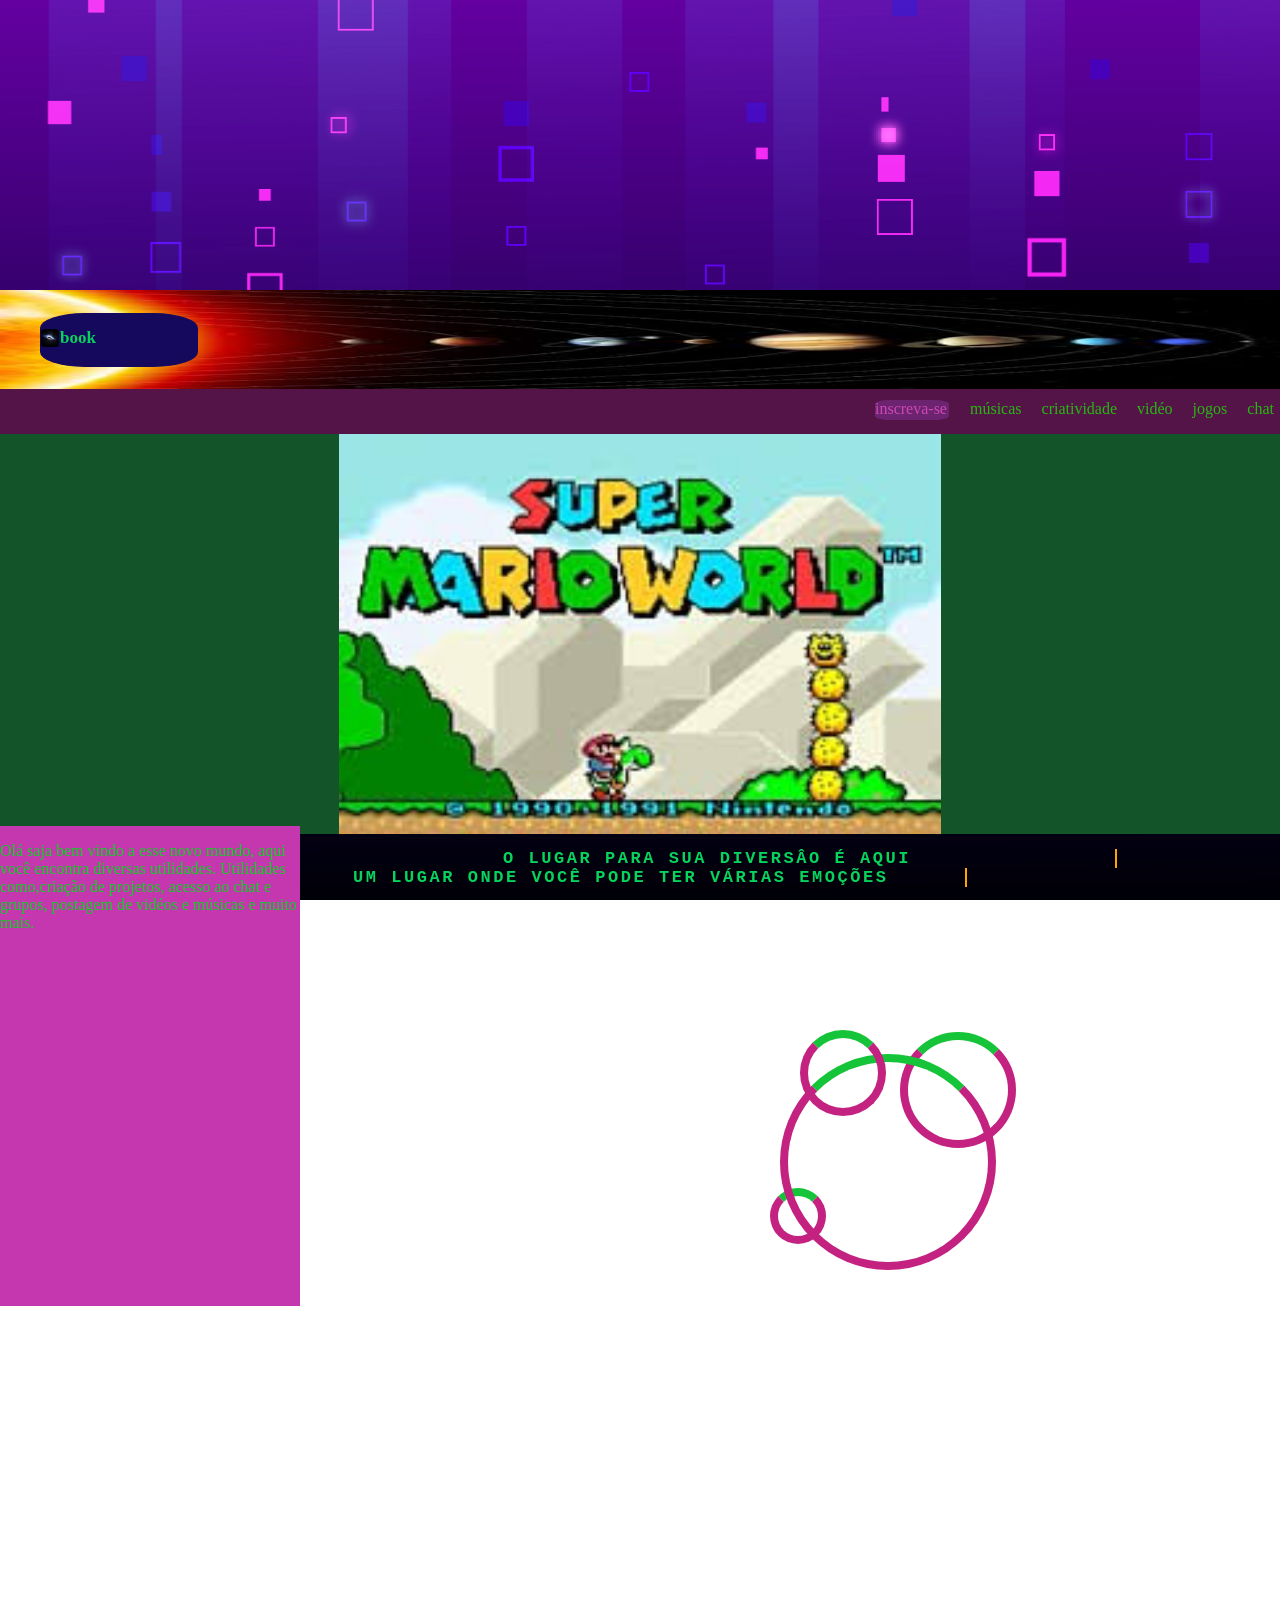
<file: index.html>
<!DOCTYPE html>
<html lang="pt-br">
<head>
    <meta charset="UTF-8">
    <meta name="viewport" content="width=device-width, initial-scale=1.0">
    <link rel="stylesheet" href="estilo.css">
    <title>Document</title>
</head>
<body>

    <div class="pai1">
      <div class="filhaA">
        <img class="imagemA" src="images (1).jpg" alt="">
        

      </div>
       
        <div class="filha">
            <a href="produtos.html">
              
              
              <h1>book</h1>
              <img class="imagem" src="download (1).jpg" alt="">
            </a>
            
          </div>
        
        <div class="filha1">
            
            <nav>
                <ul>
                    <a href="produtos1.html">

                        <li>músicas</li>
                    </a>
                    <a href="produtos2.html">

                        <li>criatividade</li>
                    </a>
                    <a href="produtos3.html">

                        <li>vidéo</li>
                    </a>
                    <a href="produtos4.html">

                        <li>jogos</li>
                    </a>
                    <a href="produtos5.html"> 

                        <li>chat</li>
                    </a>
                    <a href="produtos6.html">

                        <li>grupo</li>
                      </a>
                    </ul>
            </nav>
            
        </div>
        <div class="filha2">
            <a href="produtos7.html">
              
              
              <p>inscreva-se</p>
            </a>
            
          </div>    
          <div class="pista">
            <div class="quadrado"></div>
          </div>

          <div class="estrada">
          <span class="seta-viajante">➔</span>
          </div>
        <div class="slider-container">
          <div class="slider-track">
    <!-- Suas Imagens -->
    <img src="download (2).jpg" alt="1">
    <img src="download (3).jpg" alt="2">
    <img src="images (1).jpg" alt="3">
    <!-- Repetição para o loop não dar "pulo" -->
    <img src="download (2).jpg" alt="1">
    <img src="download (3).jpg" alt="2">
  </div>
</div>

        
        
        
        
            
            
            <div class="filha4">
                <div class="typewriter">
              <h1 >O LUGAR PARA SUA DIVERSÂO É AQUI
                
            </h1>
            

            </div>
            
            <style>
              .typewriter h1 {
                font-family: monospace;
                overflow: hidden; 
                border-right: .15em solid orange; /* O cursor */
                white-space: nowrap; 
                margin: 0 auto; 
                letter-spacing: .15em; 
                animation: 
                  typing 3.5s steps(30, end),
                  blink-caret .5s step-end infinite;
                width: 20ch; /* Quantidade de caracteres */
              }
            
              @keyframes typing {
                from { width: 0 }
                to { width: 22ch }
              }
            
              @keyframes blink-caret {
                from, to { border-color: transparent }
                50% { border-color: orange }
              }
            </style>
            
                
            
            
            
            
          </div>
             <div class="filha5">
                <div class="typewriter">
              <h1>UM LUGAR ONDE VOCÊ PODE TER VÁRIAS EMOÇÕES
                
            </h1>
            

            </div>
            <div class="loader"></div>
             <div class="loader1"></div>
              <div class="loader2"></div>
               <div class="loader3"></div>
            

            
            <style>
              .typewriter h1 {
                font-family: monospace;
                overflow: hidden; 
                border-right: .15em solid orange; /* O cursor */
                white-space: nowrap; 
                margin: 0 auto; 
                letter-spacing: .15em; 
                animation: 
                  typing 3.5s steps(30, end),
                  blink-caret .5s step-end infinite;
                width: 60ch; /* Quantidade de caracteres */
              }
            
              @keyframes typing {
                from { width: 0 }
                to { width: 22ch }
              }
            
              @keyframes blink-caret {
                from, to { border-color: transparent }
                50% { border-color: orange }
              }
            </style>


            
            
            
                
            
            
            
            
            </div>
            
            
            
            
            
                        

        <div class="filha3">

            <div class="container">
    <p class="texto-movendo">Olá saja bem vindo a esse novo mundo, aqui você encontra diversas utilidades.        
        Utilidades como,criação de projetos, acesso ao chat e grupos, postagem de vidéos e músicas e muito mais.
    </p>    
</div>    

        </div>
        <!DOCTYPE html>
<html>
<head>
<style>
  body {
    background-image: url('3226135.jpg');
    background-size: cover;
    background-repeat: no-repeat;
    background-position: center;
    background-attachment: fixed;
    height: 100vh; /* Garante que o body ocupe a altura toda */
    margin: 0;
  }
</style>
</head>
<body>
  <h1></h1>
</body>
</html>

        
    </div>
        
</body>
</html>
</file>
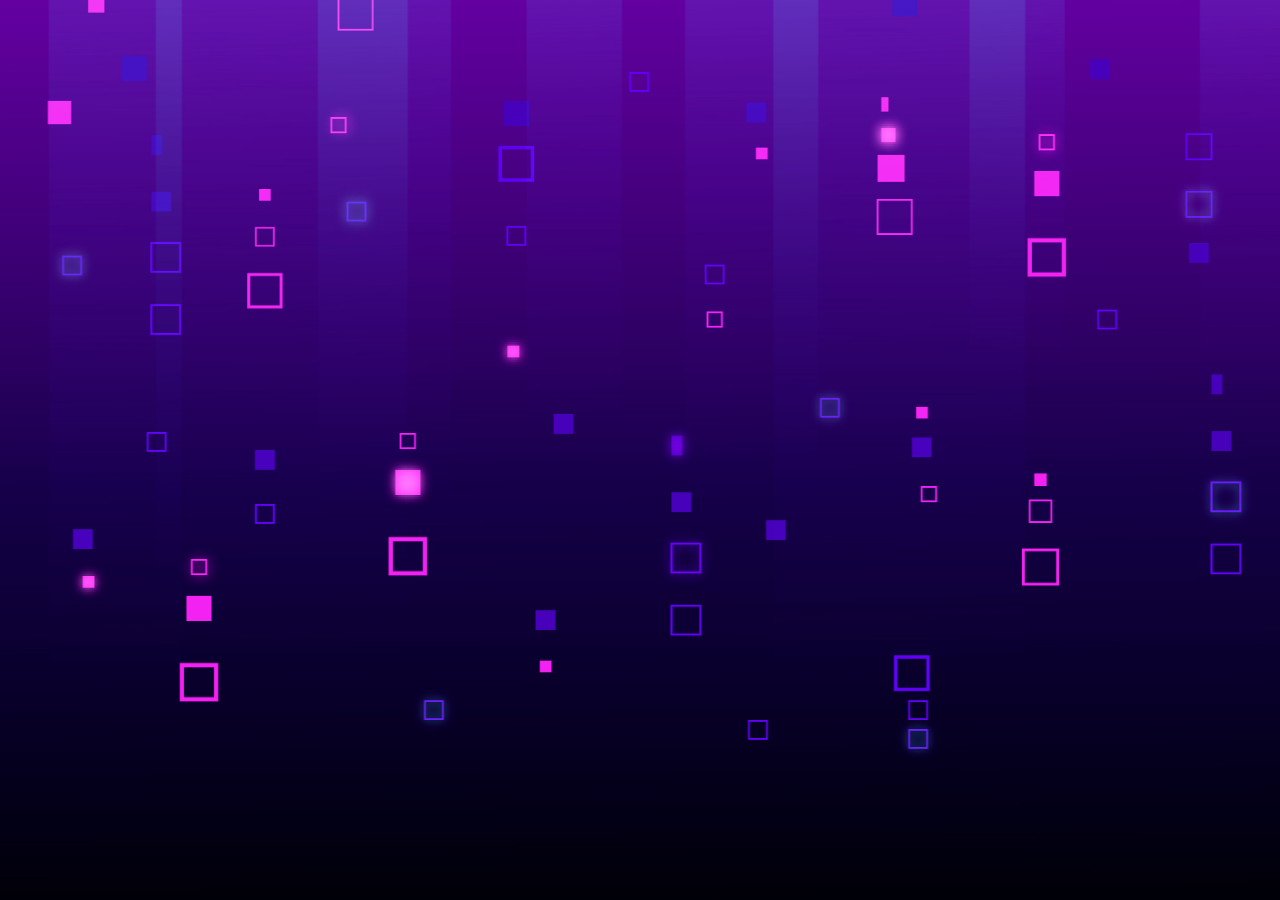
<file: produtos.html>
<!DOCTYPE html>
<html lang="pr-br">
<head>
    <meta charset="UTF-8">
    <meta name="viewport" content="width=device-width, initial-scale=1.0">
    <link rel="stylesheet" href="stylo.css">
    <title>Document</title>
</head>
<body>
    <style>
  body {
    background-image: url('3226135.jpg');
    background-size: cover;
    background-repeat: no-repeat;
    background-position: center;
    background-attachment: fixed;
    height: 100vh; /* Garante que o body ocupe a altura toda */
    margin: 0;
  }
</style>
    
    
    
</body>
</html>
</file>
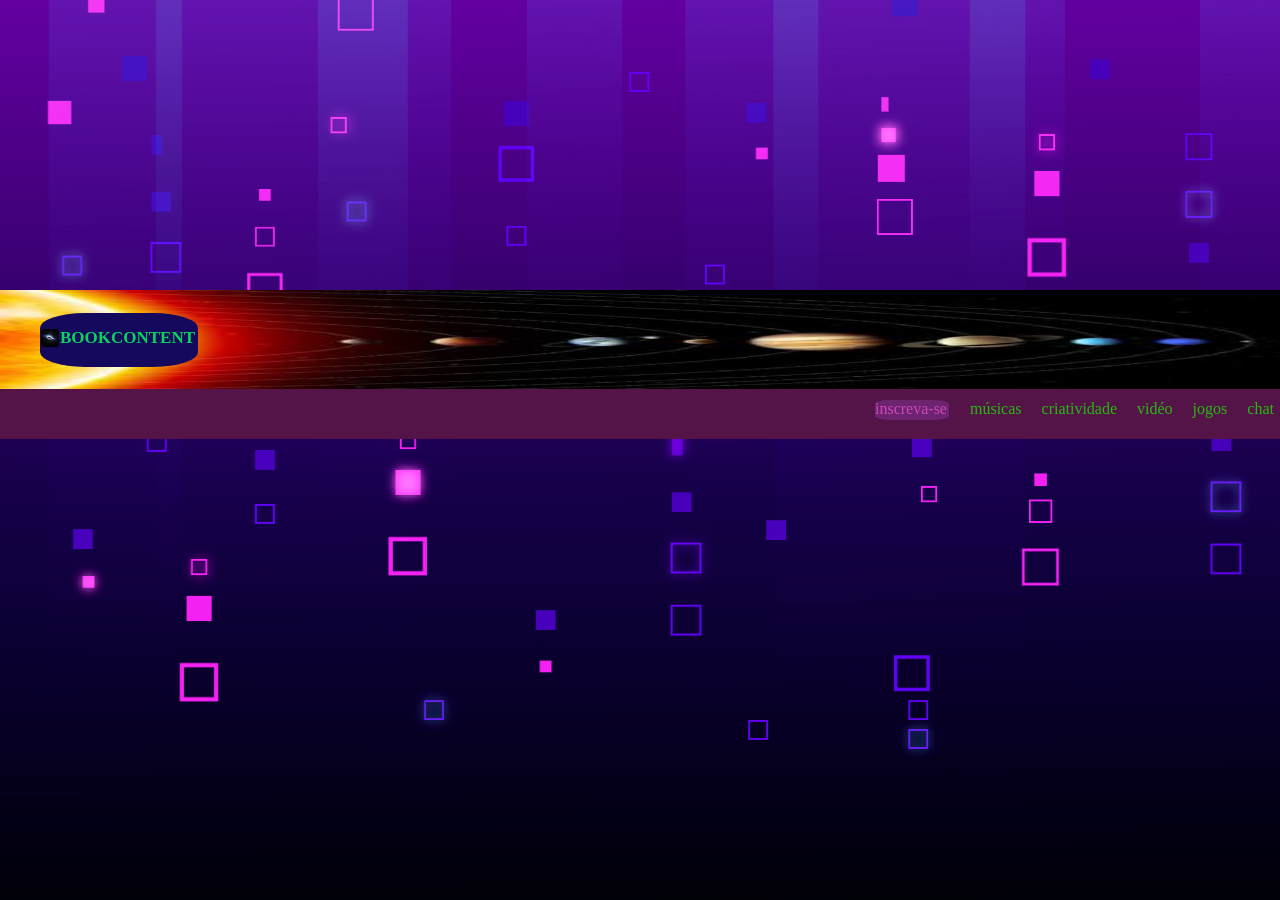
<file: produtos1.html>
<!DOCTYPE html>
<html lang="pt-br">
<head>
    <meta charset="UTF-8">
    <meta name="viewport" content="width=device-width, initial-scale=1.0">
    <link rel="stylesheet" href="stylo1.css">
    <title>Document</title>
</head>
<body>
    <div class="pai1">
      <div class="filhaA">
        <img class="imagemA" src="images (1).jpg" alt="">
        

      </div>
      <div class="filha">
            <a href="produtos.html">
              
              
              <h1>BOOKCONTENT</h1>
              <img class="imagem" src="download (1).jpg" alt="">
            </a>
            
          </div>
           <div class="filha1">
            
            <nav>
                <ul>
                    <a href="produtos1.html">

                        <li>músicas</li>
                    </a>
                    <a href="produtos2.html">

                        <li>criatividade</li>
                    </a>
                    <a href="produtos3.html">

                        <li>vidéo</li>
                    </a>
                    <a href="produtos4.html">

                        <li>jogos</li>
                    </a>
                    <a href="produtos5.html"> 

                        <li>chat</li>
                    </a>
                    <a href="produtos6.html">

                        <li>grupo</li>
                      </a>
                    </ul>
            </nav>
            
        </div>
        <div class="filha2">
            <a href="produtos7.html">
              
              
              <p>inscreva-se</p>
            </a>
            
          </div>    
      </div>
    <style>
      
      
  body {
    background-image: url('3226135.jpg');
    background-size: cover;
    background-repeat: no-repeat;
    background-position: center;
    background-attachment: fixed;
    height: 100vh; /* Garante que o body ocupe a altura toda */
    margin: 0;
  }
</style>
     
    
</body>
</html>
</file>
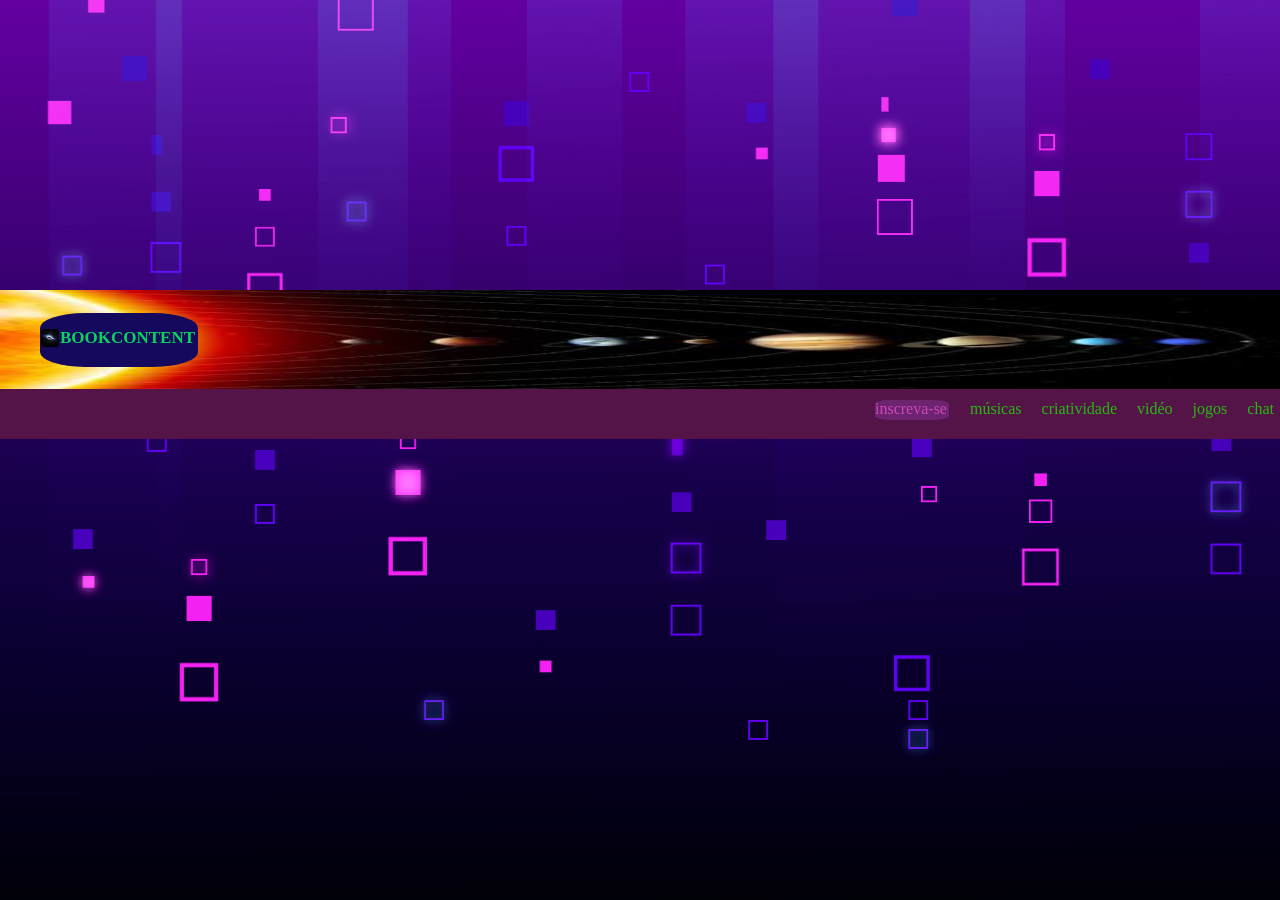
<file: produtos2.html>
<!DOCTYPE html>
<html lang="pt-br">
<head>
    <meta charset="UTF-8">
    <meta name="viewport" content="width=device-width, initial-scale=1.0">
    <link rel="stylesheet" href="stylo2.css">
    <title>Document</title>
</head>
<body>
  <div class="pai1">
      <div class="filhaA">
        <img class="imagemA" src="images (1).jpg" alt="">
        

      </div>
      <div class="filha">
            <a href="produtos.html">
              
              
              <h1>BOOKCONTENT</h1>
              <img class="imagem" src="download (1).jpg" alt="">
            </a>
            
          </div>
           <div class="filha1">
            
            <nav>
                <ul>
                    <a href="produtos1.html">

                        <li>músicas</li>
                    </a>
                    <a href="produtos2.html">

                        <li>criatividade</li>
                    </a>
                    <a href="produtos3.html">

                        <li>vidéo</li>
                    </a>
                    <a href="produtos4.html">

                        <li>jogos</li>
                    </a>
                    <a href="produtos5.html"> 

                        <li>chat</li>
                    </a>
                    <a href="produtos6.html">

                        <li>grupo</li>
                      </a>
                    </ul>
            </nav>
            
        </div>
        <div class="filha2">
            <a href="produtos7.html">
              
              
              <p>inscreva-se</p>
            </a>
            
          </div>    
      </div>
    <style>
  body {
    background-image: url('3226135.jpg');
    background-size: cover;
    background-repeat: no-repeat;
    background-position: center;
    background-attachment: fixed;
    height: 100vh; /* Garante que o body ocupe a altura toda */
    margin: 0;
  }
</style>
    
</body>
</html>
</file>
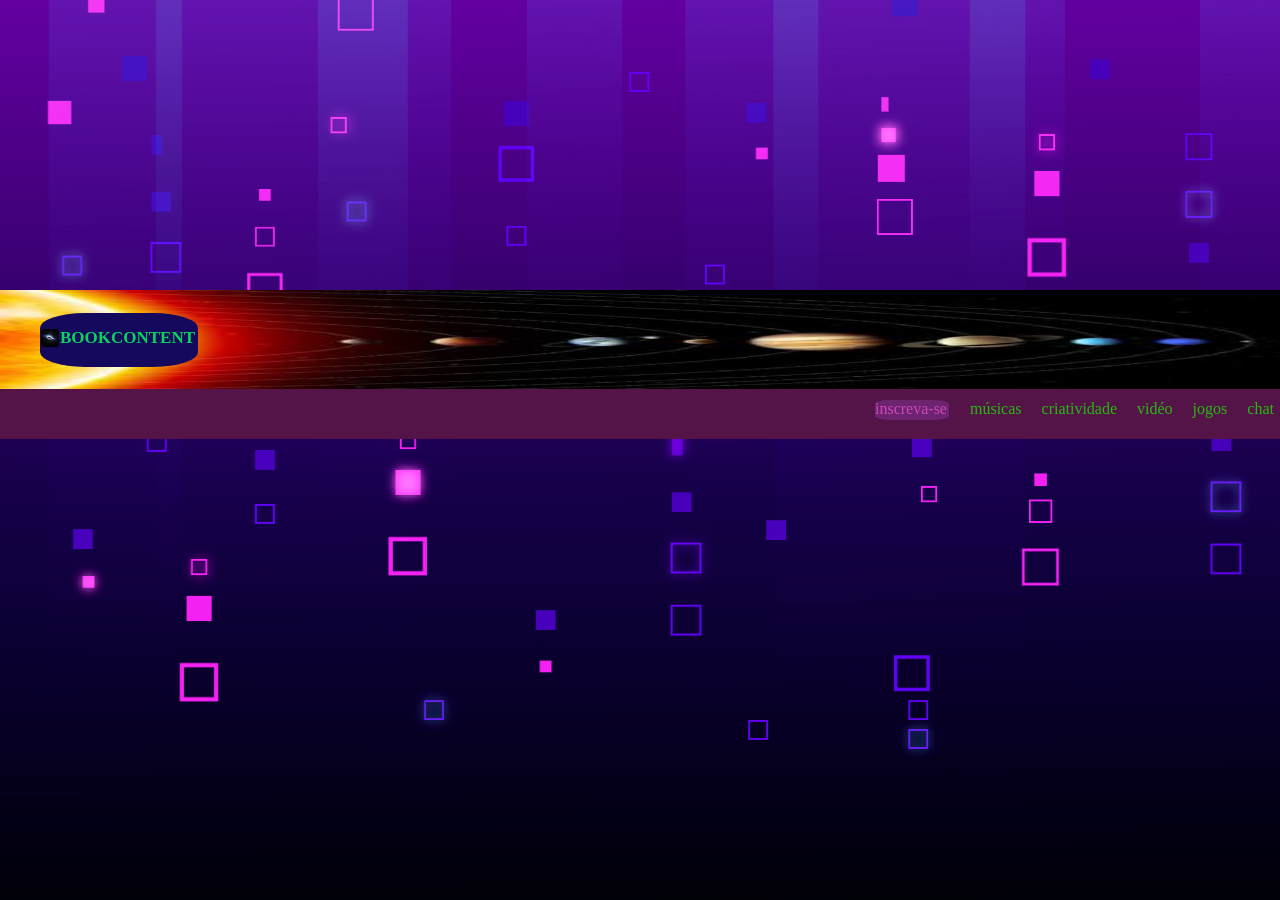
<file: produtos3.html>
<!DOCTYPE html>
<html lang="pt-br">
<head>
    <meta charset="UTF-8">
    <meta name="viewport" content="width=device-width, initial-scale=1.0">
    <link rel="stylesheet" href="stylo3.css">
    <title>Document</title>
</head>
<body>
  <div class="pai1">
      <div class="filhaA">
        <img class="imagemA" src="images (1).jpg" alt="">
        

      </div>
      <div class="filha">
            <a href="produtos.html">
              
              
              <h1>BOOKCONTENT</h1>
              <img class="imagem" src="download (1).jpg" alt="">
            </a>
            
          </div>
           <div class="filha1">
            
            <nav>
                <ul>
                    <a href="produtos1.html">

                        <li>músicas</li>
                    </a>
                    <a href="produtos2.html">

                        <li>criatividade</li>
                    </a>
                    <a href="produtos3.html">

                        <li>vidéo</li>
                    </a>
                    <a href="produtos4.html">

                        <li>jogos</li>
                    </a>
                    <a href="produtos5.html"> 

                        <li>chat</li>
                    </a>
                    <a href="produtos6.html">

                        <li>grupo</li>
                      </a>
                    </ul>
            </nav>
            
        </div>
        <div class="filha2">
            <a href="produtos7.html">
              
              
              <p>inscreva-se</p>
            </a>
            
          </div>    
      </div>
    <style>
  body {
    background-image: url('3226135.jpg');
    background-size: cover;
    background-repeat: no-repeat;
    background-position: center;
    background-attachment: fixed;
    height: 100vh; /* Garante que o body ocupe a altura toda */
    margin: 0;
  }
</style>
    
</body>
</html>
</file>
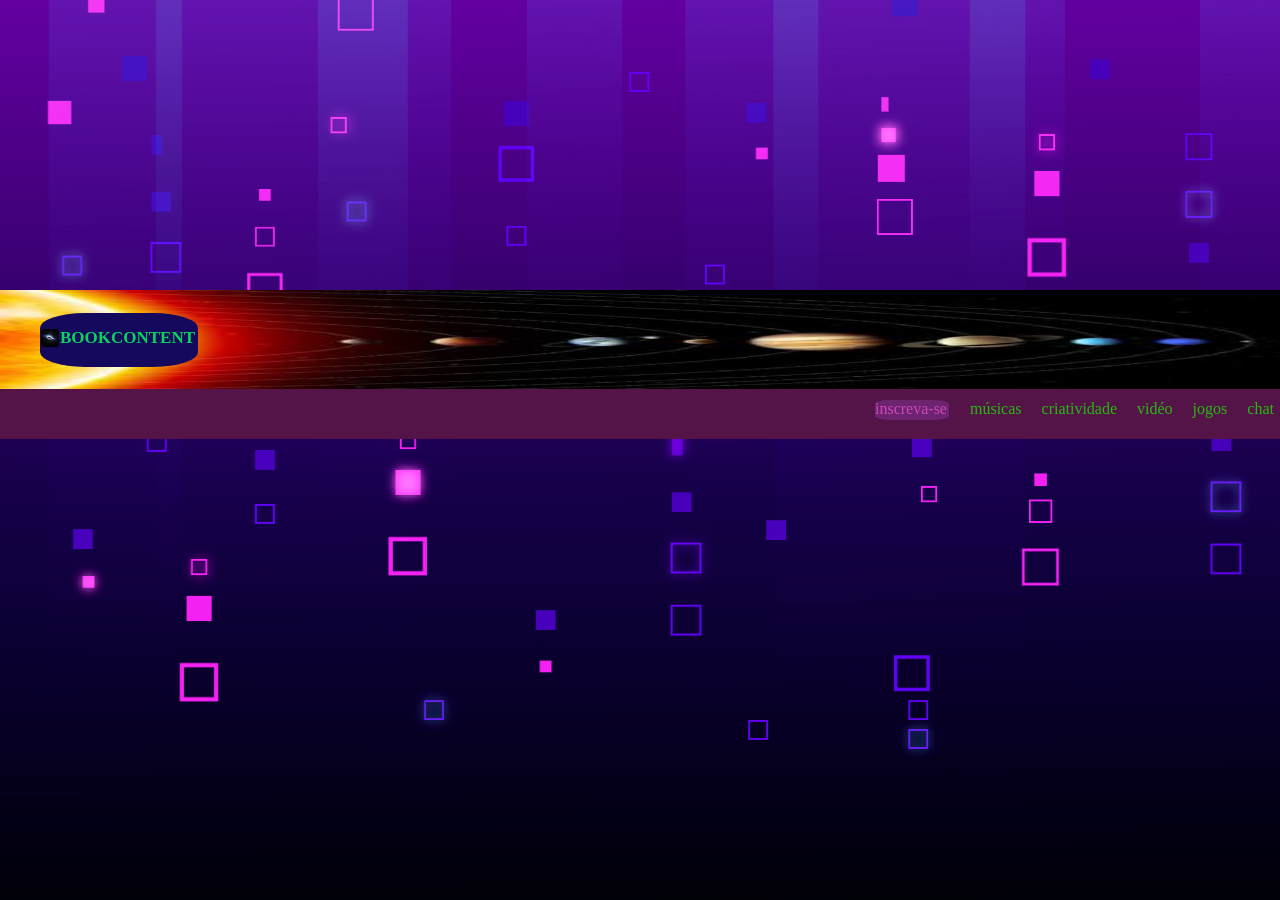
<file: produtos4.html>
<!DOCTYPE html>
<html lang="pt-br">
<head>
    <meta charset="UTF-8">
    <meta name="viewport" content="width=device-width, initial-scale=1.0">
    <link rel="stylesheet" href="stylo4.css">
    <title>Document</title>
</head>
<body>
  <div class="pai1">
      <div class="filhaA">
        <img class="imagemA" src="images (1).jpg" alt="">
        

      </div>
      <div class="filha">
            <a href="produtos.html">
              
              
              <h1>BOOKCONTENT</h1>
              <img class="imagem" src="download (1).jpg" alt="">
            </a>
            
          </div>
           <div class="filha1">
            
            <nav>
                <ul>
                    <a href="produtos1.html">

                        <li>músicas</li>
                    </a>
                    <a href="produtos2.html">

                        <li>criatividade</li>
                    </a>
                    <a href="produtos3.html">

                        <li>vidéo</li>
                    </a>
                    <a href="produtos4.html">

                        <li>jogos</li>
                    </a>
                    <a href="produtos5.html"> 

                        <li>chat</li>
                    </a>
                    <a href="produtos6.html">

                        <li>grupo</li>
                      </a>
                    </ul>
            </nav>
            
        </div>
        <div class="filha2">
            <a href="produtos7.html">
              
              
              <p>inscreva-se</p>
            </a>
            
          </div>    
      </div>
    <style>
  body {
    background-image: url('3226135.jpg');
    background-size: cover;
    background-repeat: no-repeat;
    background-position: center;
    background-attachment: fixed;
    height: 100vh; /* Garante que o body ocupe a altura toda */
    margin: 0;
  }
</style>
    
</body>
</html>
</file>
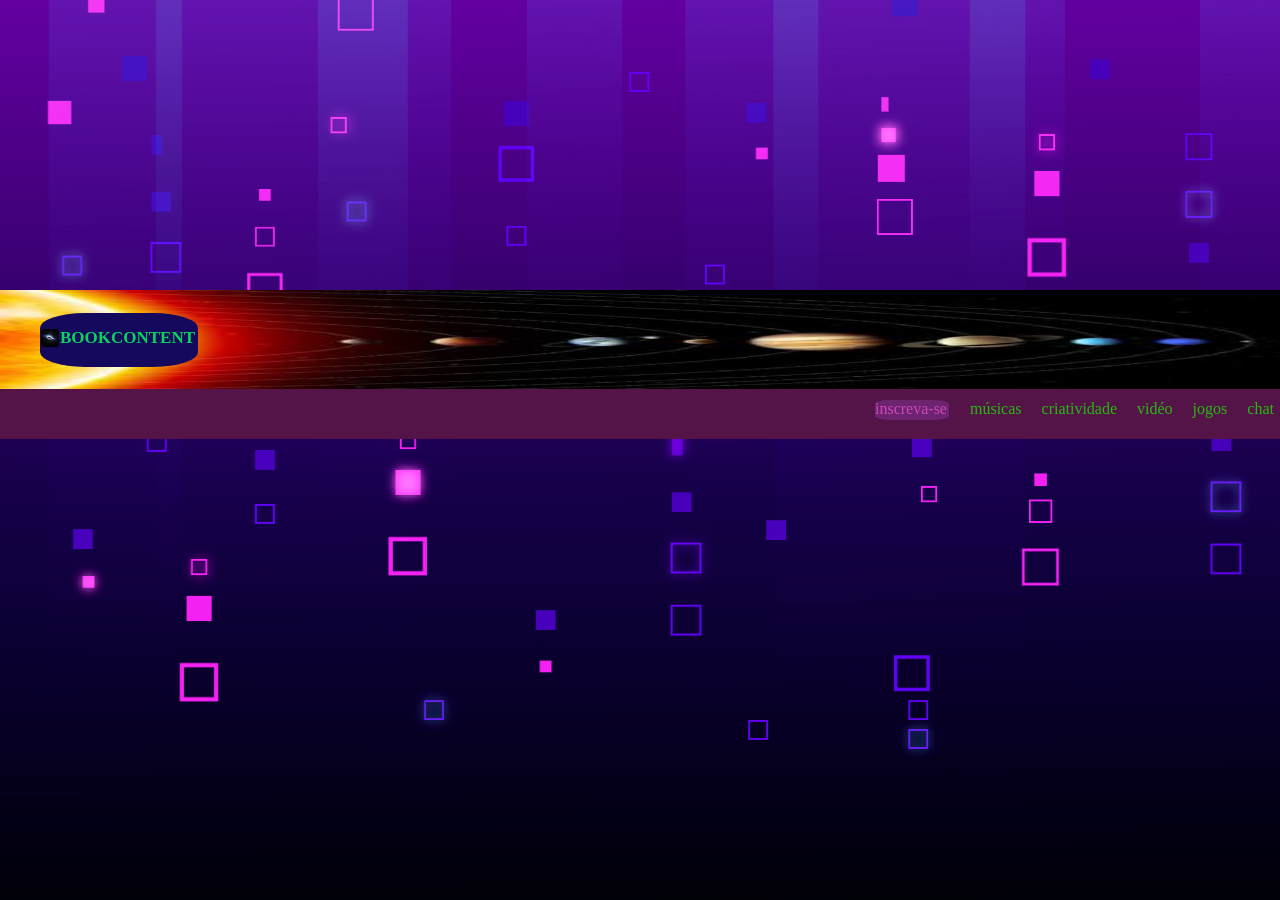
<file: produtos5.html>
<!DOCTYPE html>
<html lang="pt-br">
<head>
    <meta charset="UTF-8">
    <meta name="viewport" content="width=device-width, initial-scale=1.0">
    <link rel="stylesheet" href="stylo5.css">
    <title>Document</title>
</head>
<body>
  <div class="pai1">
      <div class="filhaA">
        <img class="imagemA" src="images (1).jpg" alt="">
        

      </div>
      <div class="filha">
            <a href="produtos.html">
              
              
              <h1>BOOKCONTENT</h1>
              <img class="imagem" src="download (1).jpg" alt="">
            </a>
            
          </div>
           <div class="filha1">
            
            <nav>
                <ul>
                    <a href="produtos1.html">

                        <li>músicas</li>
                    </a>
                    <a href="produtos2.html">

                        <li>criatividade</li>
                    </a>
                    <a href="produtos3.html">

                        <li>vidéo</li>
                    </a>
                    <a href="produtos4.html">

                        <li>jogos</li>
                    </a>
                    <a href="produtos5.html"> 

                        <li>chat</li>
                    </a>
                    <a href="produtos6.html">

                        <li>grupo</li>
                      </a>
                    </ul>
            </nav>
            
        </div>
        <div class="filha2">
            <a href="produtos7.html">
              
              
              <p>inscreva-se</p>
            </a>
            
          </div>    
      </div>
    <style>
      
  body {
    background-image: url('3226135.jpg');
    background-size: cover;
    background-repeat: no-repeat;
    background-position: center;
    background-attachment: fixed;
    height: 100vh; /* Garante que o body ocupe a altura toda */
    margin: 0;
  }
</style>
    
</body>
</html>
</file>
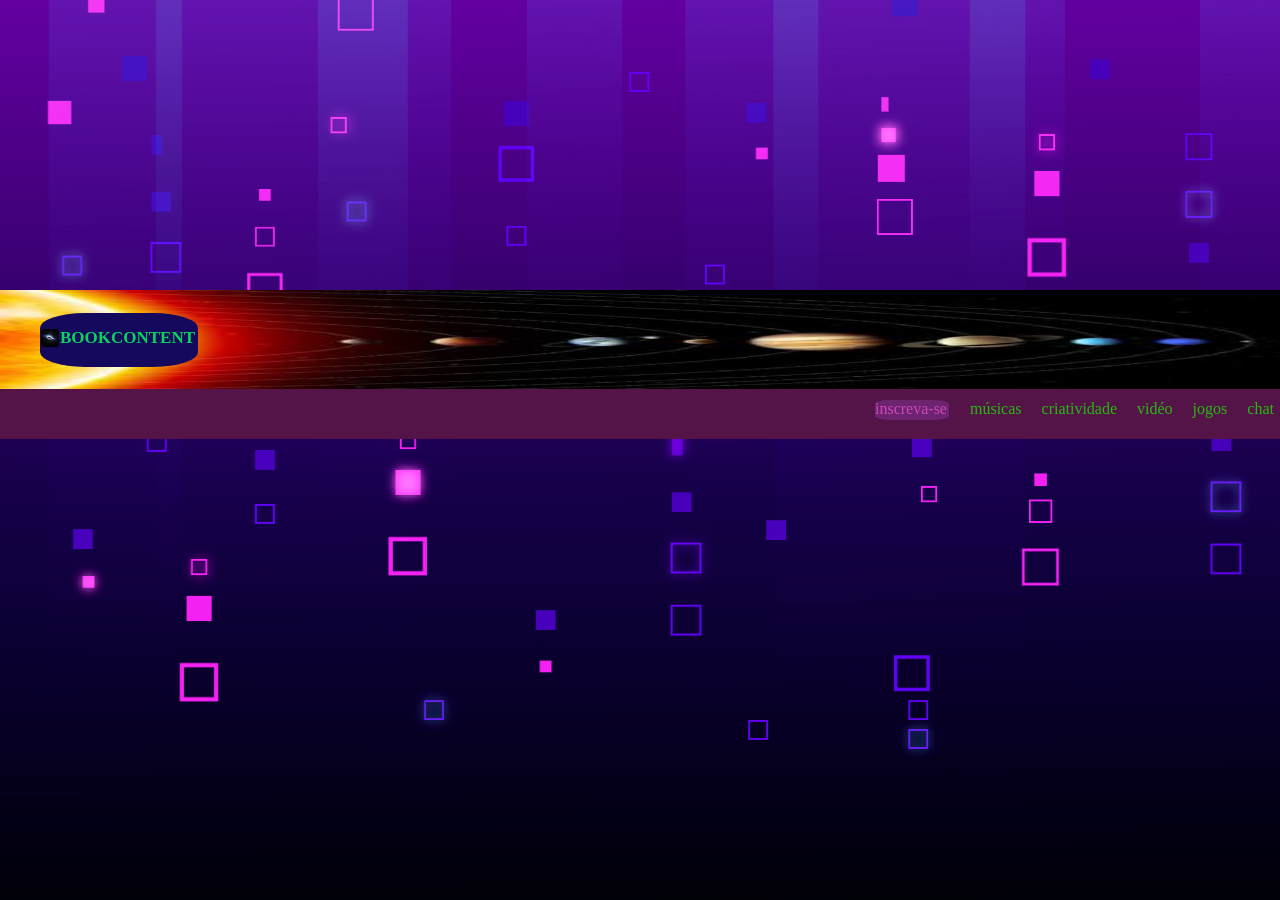
<file: produtos6.html>
<!DOCTYPE html>
<html lang="pt-br">
<head>
    <meta charset="UTF-8">
    <meta name="viewport" content="width=device-width, initial-scale=1.0">
    <link rel="stylesheet" href="stylo6.css">
    <title>Document</title>
</head>
<body>
  <div class="pai1">
      <div class="filhaA">
        <img class="imagemA" src="images (1).jpg" alt="">
        

      </div>
      <div class="filha">
            <a href="produtos.html">
              
              
              <h1>BOOKCONTENT</h1>
              <img class="imagem" src="download (1).jpg" alt="">
            </a>
            
          </div>
           <div class="filha1">
            
            <nav>
                <ul>
                    <a href="produtos1.html">

                        <li>músicas</li>
                    </a>
                    <a href="produtos2.html">

                        <li>criatividade</li>
                    </a>
                    <a href="produtos3.html">

                        <li>vidéo</li>
                    </a>
                    <a href="produtos4.html">

                        <li>jogos</li>
                    </a>
                    <a href="produtos5.html"> 

                        <li>chat</li>
                    </a>
                    <a href="produtos6.html">

                        <li>grupo</li>
                      </a>
                    </ul>
            </nav>
            
        </div>
        <div class="filha2">
            <a href="produtos7.html">
              
              
              <p>inscreva-se</p>
            </a>
            
          </div>    
      </div>
    <style>
  body {
    background-image: url('3226135.jpg');
    background-size: cover;
    background-repeat: no-repeat;
    background-position: center;
    background-attachment: fixed;
    height: 100vh; /* Garante que o body ocupe a altura toda */
    margin: 0;
  }
</style>
    
</body>
</html>
</file>
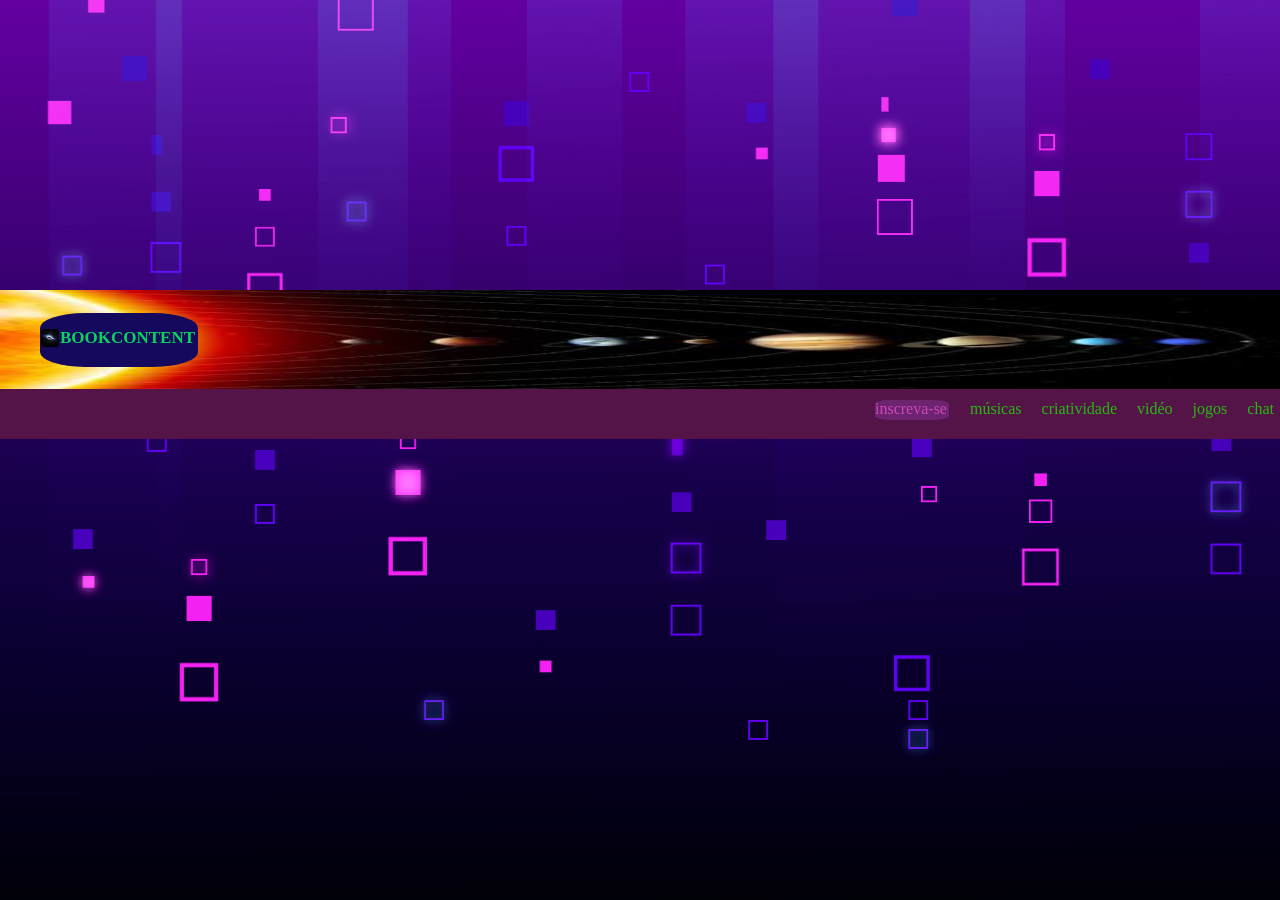
<file: produtos7.html>
<!DOCTYPE html>
<html lang="pt-br">
<head>
    <meta charset="UTF-8">
    <meta name="viewport" content="width=device-width, initial-scale=1.0">
    <link rel="stylesheet" href="stylo7.css">
    <title>Document</title>
</head>
<body>
  <div class="pai1">
      <div class="filhaA">
        <img class="imagemA" src="images (1).jpg" alt="">
        

      </div>
      <div class="filha">
            <a href="produtos.html">
              
              
              <h1>BOOKCONTENT</h1>
              <img class="imagem" src="download (1).jpg" alt="">
            </a>
            
          </div>
           <div class="filha1">
            
            <nav>
                <ul>
                    <a href="produtos1.html">

                        <li>músicas</li>
                    </a>
                    <a href="produtos2.html">

                        <li>criatividade</li>
                    </a>
                    <a href="produtos3.html">

                        <li>vidéo</li>
                    </a>
                    <a href="produtos4.html">

                        <li>jogos</li>
                    </a>
                    <a href="produtos5.html"> 

                        <li>chat</li>
                    </a>
                    <a href="produtos6.html">

                        <li>grupo</li>
                      </a>
                    </ul>
            </nav>
            
        </div>
        <div class="filha2">
            <a href="produtos7.html">
              
              
              <p>inscreva-se</p>
            </a>
            
          </div>    
      </div>
    <style>
  body {
    background-image: url('3226135.jpg');
    background-size: cover;
    background-repeat: no-repeat;
    background-position: center;
    background-attachment: fixed;
    height: 100vh; /* Garante que o body ocupe a altura toda */
    margin: 0;
  }
</style>
    
</body>
</html>
</file>
<file: estilo.css>
.imagem1{
    width: 150px;
    height: 150px;
    
}
nav{
    display: flex;
    justify-content:  space-between;
    background-color: rgb(85, 20, 72);
    width: 1338px;
    position: relative;
    top: 220px;
    
}
ul{
    display: flex;
    gap: 20px;
    list-style: none;
    position: relative;
    left: 930px;
    top: -5px;
}
li{
    color: rgb(38, 184, 18);
}
h1 {
    font-size: 17px; /* Altere para o tamanho desejado */
    color: rgb(8, 211, 93);
    position: relative;
    top: 15px;
    left: 20px;
}
.filha2{
    position: relative;
    left: 875px;
    top: 165px;
    background-color: rgb(108, 36, 113);
    width: 74px;
    height: 20px;
    border-radius: 20%;
    
}
p{
    color: rgba(228, 78, 195, 0.818);
}
.imagem{
    width: 18px;
    height: 18px;
    position: relative;
    left: 1px;
    top: -16px;
    border-radius: 20%;
}
.filha3{
    background-color: rgb(196, 55, 175);
    width: 300px;
    height: 480px;
    position: relative;
    top: -520px;
}
body {
  background-image: url('caminho/para/sua-imagem.jpg');
  background-size: cover;
  background-repeat: no-repeat;
  background-position: center;
  background-attachment: fixed; /* Opcional: mantém a imagem fixa ao rolar */
}
.filha{
    background-color: rgb(20, 9, 93);
    border-radius: 28%;
    position: relative;
    top: 198px;
    left: 40px;
    width: 158px;
}
.container {
    overflow: hidden; /* Esconde o texto quando ele sai da tela */
    width: 100%;
}

.texto-movendo {
    position: relative;
    animation: moverTexto 15s linear infinite; /* Nome, duração, tipo, repetição */
}

@keyframes moverTexto {
    0% { transform: translateX(100%); } /* Começa fora da tela à direita */
    100% { transform: translateX(-100%); } /* Termina fora da tela à esquerda */
}
.texto-movendo{
    color: rgb(13, 211, 33);
}
a{
    text-decoration: none;
}
.filha4{
    position: relative;
    left: 150px;
}
.slider-container {
  width: 100%;
  height: 400px;           /* Altura fixa desejada */
  overflow: hidden;        /* Esconde o que sobra lateralmente */
  position: relative;
}

.slider-track {
  display: flex;
  width: calc(100% * 5);   /* Ajuste conforme o número total de <img> */
  animation: rolarDireto 15s linear infinite; /* 'linear' mantém a velocidade constante */
}

.slider-track img {
  width: 100vw;            /* Cada imagem ocupa a largura da tela */
  height: 400px;           /* Mesma altura do container */
  object-fit: cover;       /* AJUSTE DIREITO: Preenche sem distorcer */
  flex-shrink: 0;
}

/* Animação que move o trilho */
@keyframes rolarDireto {
  0% { transform: translateX(0); }
  100% { transform: translateX(-300%); } /* Move o equivalente às fotos originais */
}
.slider-track img {
  width: 100vw;        /* Largura total da tela */
  height: 400px;       /* Sua altura definida */
  
  /* MÁGICA AQUI */
  object-fit: contain; /* Mostra a imagem INTEIRA sem cortar nada */
  background-color: #135428; /* Opcional: fundo preto para preencher sobras */
  
  flex-shrink: 0;
}
.loader {
  border: 8px solid #c42280; /* Cor de fundo da borda */
  border-top: 8px solid #16c439; /* Cor da parte que gira */
  border-radius: 50%; /* Torna o elemento um círculo */
  width: 50px;
  height: 50px;
  animation: spin 1s linear infinite; /* Rotação infinita e constante */
}

@keyframes spin {
  0% { transform: rotate(0deg); }
  100% { transform: rotate(360deg); }
}
.loader{
    position: relative;
    left: 900px;
    top: 160px;
    width: 100px;
    height: 100px;
    

    
}
.loader1 {
  border: 8px solid #c42280; /* Cor de fundo da borda */
  border-top: 8px solid #16c439; /* Cor da parte que gira */
  border-radius: 50%; /* Torna o elemento um círculo */
  width: 50px;
  height: 50px;
  animation: spin 1s linear infinite; /* Rotação infinita e constante */
}

@keyframes spin {
  0% { transform: rotate(0deg); }
  100% { transform: rotate(360deg); }
}
.loader2 {
  border: 8px solid #c42280; /* Cor de fundo da borda */
  border-top: 8px solid #16c439; /* Cor da parte que gira */
  border-radius: 50%; /* Torna o elemento um círculo */
  width: 50px;
  height: 50px;
  animation: spin 1s linear infinite; /* Rotação infinita e constante */
}

@keyframes spin {
  0% { transform: rotate(0deg); }
  100% { transform: rotate(360deg); }
}
.loader3 {
  border: 8px solid #c42280; /* Cor de fundo da borda */
  border-top: 8px solid #16c439; /* Cor da parte que gira */
  border-radius: 50%; /* Torna o elemento um círculo */
  width: 50px;
  height: 50px;
  animation: spin 1s linear infinite; /* Rotação infinita e constante */
}

@keyframes spin {
  0% { transform: rotate(0deg); }
  100% { transform: rotate(360deg); }
}
.loader3{
    position: relative;
    left: 800px;
    top: -230px;
    width: 70px;
    height: 70px;
}
.loader1{
    position: relative;
    left: 770px;
    top: 200px;
    width: 40px;
    height: 40px;
}
.loader2{
    position: relative;
    left: 780px;
    top: 10px;
    width: 200px;
    height: 200px;
}
.estrada {
  width: 100%;
  overflow: hidden; /* Esconde a seta quando ela sai da área */
  border-bottom: 2px dashed #b419a7; /* Apenas para parecer um caminho */
  padding: 20px 0;
}

.seta-viajante {
  display: inline-block;
  font-size: 40px;
  color: #9ae522;
  /* Nome | Duração | Velocidade | Repetição */
  animation: caminhar 4s linear infinite;
}

@keyframes caminhar {
  0% {
    transform: translateX(-50px); /* Começa fora da tela à esquerda */
  }
  100% {
    transform: translateX(100vw); /* Vai até o final da tela à direita */
  }
}
.estrada{
    position: relative;
    top: 255px;
}
.pista {
  width: 100%;
  overflow: hidden; /* Evita que a barra de rolagem apareça */
  background: #11d61b;
  padding: 20px 0;
}

.quadrado {
  width: 50px;
  height: 50px;
  background-color: #b419a7;
  /* Nome | Duração | Ritmo | Repetição */
  animation: ate-o-fim 4s linear infinite;
}

@keyframes ate-o-fim {
  0% {
    transform: translateX(-50px); /* Começa um pouco antes de aparecer */
  }
  100% {
    transform: translateX(100vw); /* Vai exatamente até o final da tela */
  }
}
.pista{
    position: relative;
    top: 350px;
}
.imagemA{
    height: 100px;
    width: 1338px;
    position: relative;
    top: 290px;
}

.imagemB{
    height: 90px;
    width: 1338px;
    position: relative;
    top: 295px;
}
.imagemC{
    height: 90px;
    width: 1338px;
    position: relative;
    top: 120px;
}
</file>
<file: stylo.css>
body {
  background-image: url('caminho/para/sua-imagem.jpg');
  background-size: cover;
  background-repeat: no-repeat;
  background-position: center;
  background-attachment: fixed; /* Opcional: mantém a imagem fixa ao rolar */
}
</file>
<file: stylo1.css>
body {
  background-image: url('caminho/para/sua-imagem.jpg');
  background-size: cover;
  background-repeat: no-repeat;
  background-position: center;
  background-attachment: fixed; /* Opcional: mantém a imagem fixa ao rolar */
}
.imagemA{
    height: 100px;
    width: 1338px;
    position: relative;
    top: 290px;
}
.filha{
    background-color: rgb(20, 9, 93);
    border-radius: 28%;
    position: relative;
    top: 198px;
    left: 40px;
    width: 158px;
}
h1 {
    font-size: 17px; /* Altere para o tamanho desejado */
    color: rgb(8, 211, 93);
    position: relative;
    top: 15px;
    left: 20px;
}
.imagem{
    width: 18px;
    height: 18px;
    position: relative;
    left: 1px;
    top: -16px;
    border-radius: 20%;
}
nav{
    display: flex;
    justify-content:  space-between;
    background-color: rgb(85, 20, 72);
    width: 1338px;
    position: relative;
    top: 220px;
    
}
ul{
    display: flex;
    gap: 20px;
    list-style: none;
    position: relative;
    left: 930px;
    top: -5px;
}
li{
    color: rgb(38, 184, 18);
}
.filha2{
    position: relative;
    left: 875px;
    top: 165px;
    background-color: rgb(108, 36, 113);
    width: 74px;
    height: 20px;
    border-radius: 20%;
    
}
p{
    color: rgba(228, 78, 195, 0.818);
}
a{
    text-decoration: none;
}
</file>
<file: stylo2.css>
body {
  background-image: url('caminho/para/sua-imagem.jpg');
  background-size: cover;
  background-repeat: no-repeat;
  background-position: center;
  background-attachment: fixed; /* Opcional: mantém a imagem fixa ao rolar */
}
.imagemA{
    height: 100px;
    width: 1338px;
    position: relative;
    top: 290px;
}
.filha{
    background-color: rgb(20, 9, 93);
    border-radius: 28%;
    position: relative;
    top: 198px;
    left: 40px;
    width: 158px;
}
h1 {
    font-size: 17px; /* Altere para o tamanho desejado */
    color: rgb(8, 211, 93);
    position: relative;
    top: 15px;
    left: 20px;
}
.imagem{
    width: 18px;
    height: 18px;
    position: relative;
    left: 1px;
    top: -16px;
    border-radius: 20%;
}
nav{
    display: flex;
    justify-content:  space-between;
    background-color: rgb(85, 20, 72);
    width: 1338px;
    position: relative;
    top: 220px;
    
}
ul{
    display: flex;
    gap: 20px;
    list-style: none;
    position: relative;
    left: 930px;
    top: -5px;
}
li{
    color: rgb(38, 184, 18);
}
.filha2{
    position: relative;
    left: 875px;
    top: 165px;
    background-color: rgb(108, 36, 113);
    width: 74px;
    height: 20px;
    border-radius: 20%;
    
}
p{
    color: rgba(228, 78, 195, 0.818);
}
a{
    text-decoration: none;
}
</file>
<file: stylo3.css>
body {
  background-image: url('caminho/para/sua-imagem.jpg');
  background-size: cover;
  background-repeat: no-repeat;
  background-position: center;
  background-attachment: fixed; /* Opcional: mantém a imagem fixa ao rolar */
}
.imagemA{
    height: 100px;
    width: 1338px;
    position: relative;
    top: 290px;
}
.filha{
    background-color: rgb(20, 9, 93);
    border-radius: 28%;
    position: relative;
    top: 198px;
    left: 40px;
    width: 158px;
}
h1 {
    font-size: 17px; /* Altere para o tamanho desejado */
    color: rgb(8, 211, 93);
    position: relative;
    top: 15px;
    left: 20px;
}
.imagem{
    width: 18px;
    height: 18px;
    position: relative;
    left: 1px;
    top: -16px;
    border-radius: 20%;
}
nav{
    display: flex;
    justify-content:  space-between;
    background-color: rgb(85, 20, 72);
    width: 1338px;
    position: relative;
    top: 220px;
    
}
ul{
    display: flex;
    gap: 20px;
    list-style: none;
    position: relative;
    left: 930px;
    top: -5px;
}
li{
    color: rgb(38, 184, 18);
}
.filha2{
    position: relative;
    left: 875px;
    top: 165px;
    background-color: rgb(108, 36, 113);
    width: 74px;
    height: 20px;
    border-radius: 20%;
    
}
p{
    color: rgba(228, 78, 195, 0.818);
}
a{
    text-decoration: none;
}
</file>
<file: stylo4.css>
body {
  background-image: url('caminho/para/sua-imagem.jpg');
  background-size: cover;
  background-repeat: no-repeat;
  background-position: center;
  background-attachment: fixed; /* Opcional: mantém a imagem fixa ao rolar */
}
.imagemA{
    height: 100px;
    width: 1338px;
    position: relative;
    top: 290px;
}
.filha{
    background-color: rgb(20, 9, 93);
    border-radius: 28%;
    position: relative;
    top: 198px;
    left: 40px;
    width: 158px;
}
h1 {
    font-size: 17px; /* Altere para o tamanho desejado */
    color: rgb(8, 211, 93);
    position: relative;
    top: 15px;
    left: 20px;
}
.imagem{
    width: 18px;
    height: 18px;
    position: relative;
    left: 1px;
    top: -16px;
    border-radius: 20%;
}
nav{
    display: flex;
    justify-content:  space-between;
    background-color: rgb(85, 20, 72);
    width: 1338px;
    position: relative;
    top: 220px;
    
}
ul{
    display: flex;
    gap: 20px;
    list-style: none;
    position: relative;
    left: 930px;
    top: -5px;
}
li{
    color: rgb(38, 184, 18);
}
.filha2{
    position: relative;
    left: 875px;
    top: 165px;
    background-color: rgb(108, 36, 113);
    width: 74px;
    height: 20px;
    border-radius: 20%;
    
}
p{
    color: rgba(228, 78, 195, 0.818);
}
a{
    text-decoration: none;
}
</file>
<file: stylo5.css>
body {
  background-image: url('caminho/para/sua-imagem.jpg');
  background-size: cover;
  background-repeat: no-repeat;
  background-position: center;
  background-attachment: fixed; /* Opcional: mantém a imagem fixa ao rolar */
}
.imagemA{
    height: 100px;
    width: 1338px;
    position: relative;
    top: 290px;
}
.filha{
    background-color: rgb(20, 9, 93);
    border-radius: 28%;
    position: relative;
    top: 198px;
    left: 40px;
    width: 158px;
}
h1 {
    font-size: 17px; /* Altere para o tamanho desejado */
    color: rgb(8, 211, 93);
    position: relative;
    top: 15px;
    left: 20px;
}
.imagem{
    width: 18px;
    height: 18px;
    position: relative;
    left: 1px;
    top: -16px;
    border-radius: 20%;
}
nav{
    display: flex;
    justify-content:  space-between;
    background-color: rgb(85, 20, 72);
    width: 1338px;
    position: relative;
    top: 220px;
    
}
ul{
    display: flex;
    gap: 20px;
    list-style: none;
    position: relative;
    left: 930px;
    top: -5px;
}
li{
    color: rgb(38, 184, 18);
}
.filha2{
    position: relative;
    left: 875px;
    top: 165px;
    background-color: rgb(108, 36, 113);
    width: 74px;
    height: 20px;
    border-radius: 20%;
    
}
p{
    color: rgba(228, 78, 195, 0.818);
}
a{
    text-decoration: none;
}
</file>
<file: stylo6.css>
body {
  background-image: url('caminho/para/sua-imagem.jpg');
  background-size: cover;
  background-repeat: no-repeat;
  background-position: center;
  background-attachment: fixed; /* Opcional: mantém a imagem fixa ao rolar */
}
.imagemA{
    height: 100px;
    width: 1338px;
    position: relative;
    top: 290px;
}
.filha{
    background-color: rgb(20, 9, 93);
    border-radius: 28%;
    position: relative;
    top: 198px;
    left: 40px;
    width: 158px;
}
h1 {
    font-size: 17px; /* Altere para o tamanho desejado */
    color: rgb(8, 211, 93);
    position: relative;
    top: 15px;
    left: 20px;
}
.imagem{
    width: 18px;
    height: 18px;
    position: relative;
    left: 1px;
    top: -16px;
    border-radius: 20%;
}
nav{
    display: flex;
    justify-content:  space-between;
    background-color: rgb(85, 20, 72);
    width: 1338px;
    position: relative;
    top: 220px;
    
}
ul{
    display: flex;
    gap: 20px;
    list-style: none;
    position: relative;
    left: 930px;
    top: -5px;
}
li{
    color: rgb(38, 184, 18);
}
.filha2{
    position: relative;
    left: 875px;
    top: 165px;
    background-color: rgb(108, 36, 113);
    width: 74px;
    height: 20px;
    border-radius: 20%;
    
}
p{
    color: rgba(228, 78, 195, 0.818);
}
a{
    text-decoration: none;
}
</file>
<file: stylo7.css>
.imagemA{
    height: 100px;
    width: 1338px;
    position: relative;
    top: 290px;
}
.filha{
    background-color: rgb(20, 9, 93);
    border-radius: 28%;
    position: relative;
    top: 198px;
    left: 40px;
    width: 158px;
}
h1 {
    font-size: 17px; /* Altere para o tamanho desejado */
    color: rgb(8, 211, 93);
    position: relative;
    top: 15px;
    left: 20px;
}
.imagem{
    width: 18px;
    height: 18px;
    position: relative;
    left: 1px;
    top: -16px;
    border-radius: 20%;
}
nav{
    display: flex;
    justify-content:  space-between;
    background-color: rgb(85, 20, 72);
    width: 1338px;
    position: relative;
    top: 220px;
    
}
ul{
    display: flex;
    gap: 20px;
    list-style: none;
    position: relative;
    left: 930px;
    top: -5px;
}
li{
    color: rgb(38, 184, 18);
}
.filha2{
    position: relative;
    left: 875px;
    top: 165px;
    background-color: rgb(108, 36, 113);
    width: 74px;
    height: 20px;
    border-radius: 20%;
    
}
p{
    color: rgba(228, 78, 195, 0.818);
}
a{
    text-decoration: none;
}
</file>
